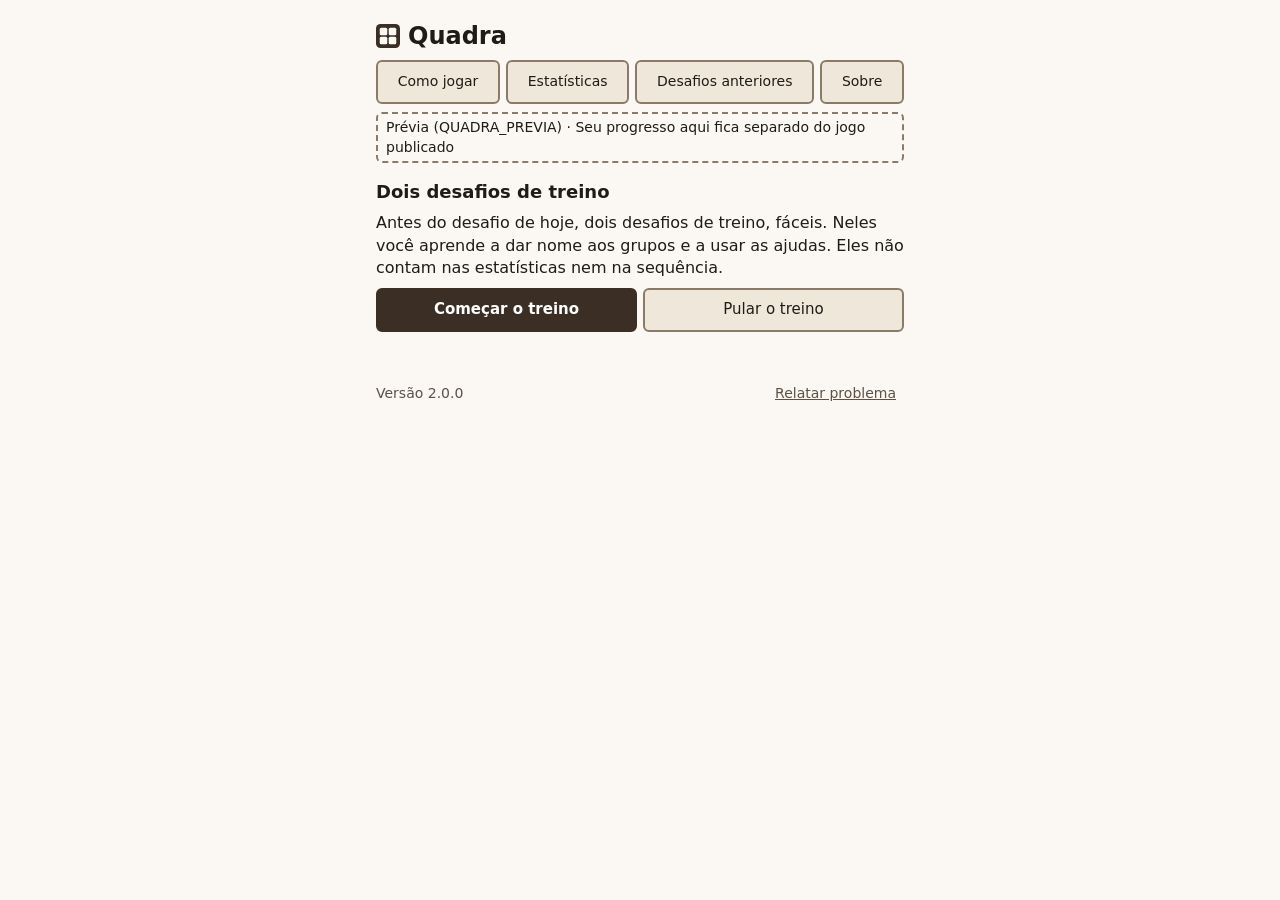
<file: index.html>
<!doctype html>
<html lang="pt-BR">
  <head>
    <meta charset="UTF-8" />
    <meta name="viewport" content="width=device-width, initial-scale=1" />
    <meta
      http-equiv="Content-Security-Policy"
      content="default-src 'self'; script-src 'self'; style-src 'self'; img-src 'self'; connect-src 'self'; worker-src 'self'; manifest-src 'self'; object-src 'none'; base-uri 'none'; form-action 'none'"
    />
    <!-- Favicon provisório próprio (public/favicon.svg): sem ele o navegador pede /favicon.ico e recebe 404. Cabe na CSP (img-src 'self'). -->
    <link rel="icon" type="image/svg+xml" href="./favicon.svg" />
    <!-- PWA: o link do manifesto entra só pelo plugin (nos modos sem plugin daria 404). theme-color e apple-touch-icon valem em todos os modos (public/ é copiado em todos). -->
    <meta name="theme-color" content="#FBF8F3" />
    <link rel="apple-touch-icon" href="./icone-180.png" />
    <title>Quadra</title>
    <meta name="robots" content="noindex, nofollow" />
    <script type="module" crossorigin src="./assets/index-CAggxE16.js"></script>
    <link rel="modulepreload" crossorigin href="./assets/jogo-quadra-k5X6_a67.js">
    <link rel="stylesheet" crossorigin href="./assets/jogo-quadra-B9e-8d2D.css">
  <link rel="manifest" href="./manifest.webmanifest"></head>
  <body>
    <div id="app"></div>
  </body>
</html>
</file>
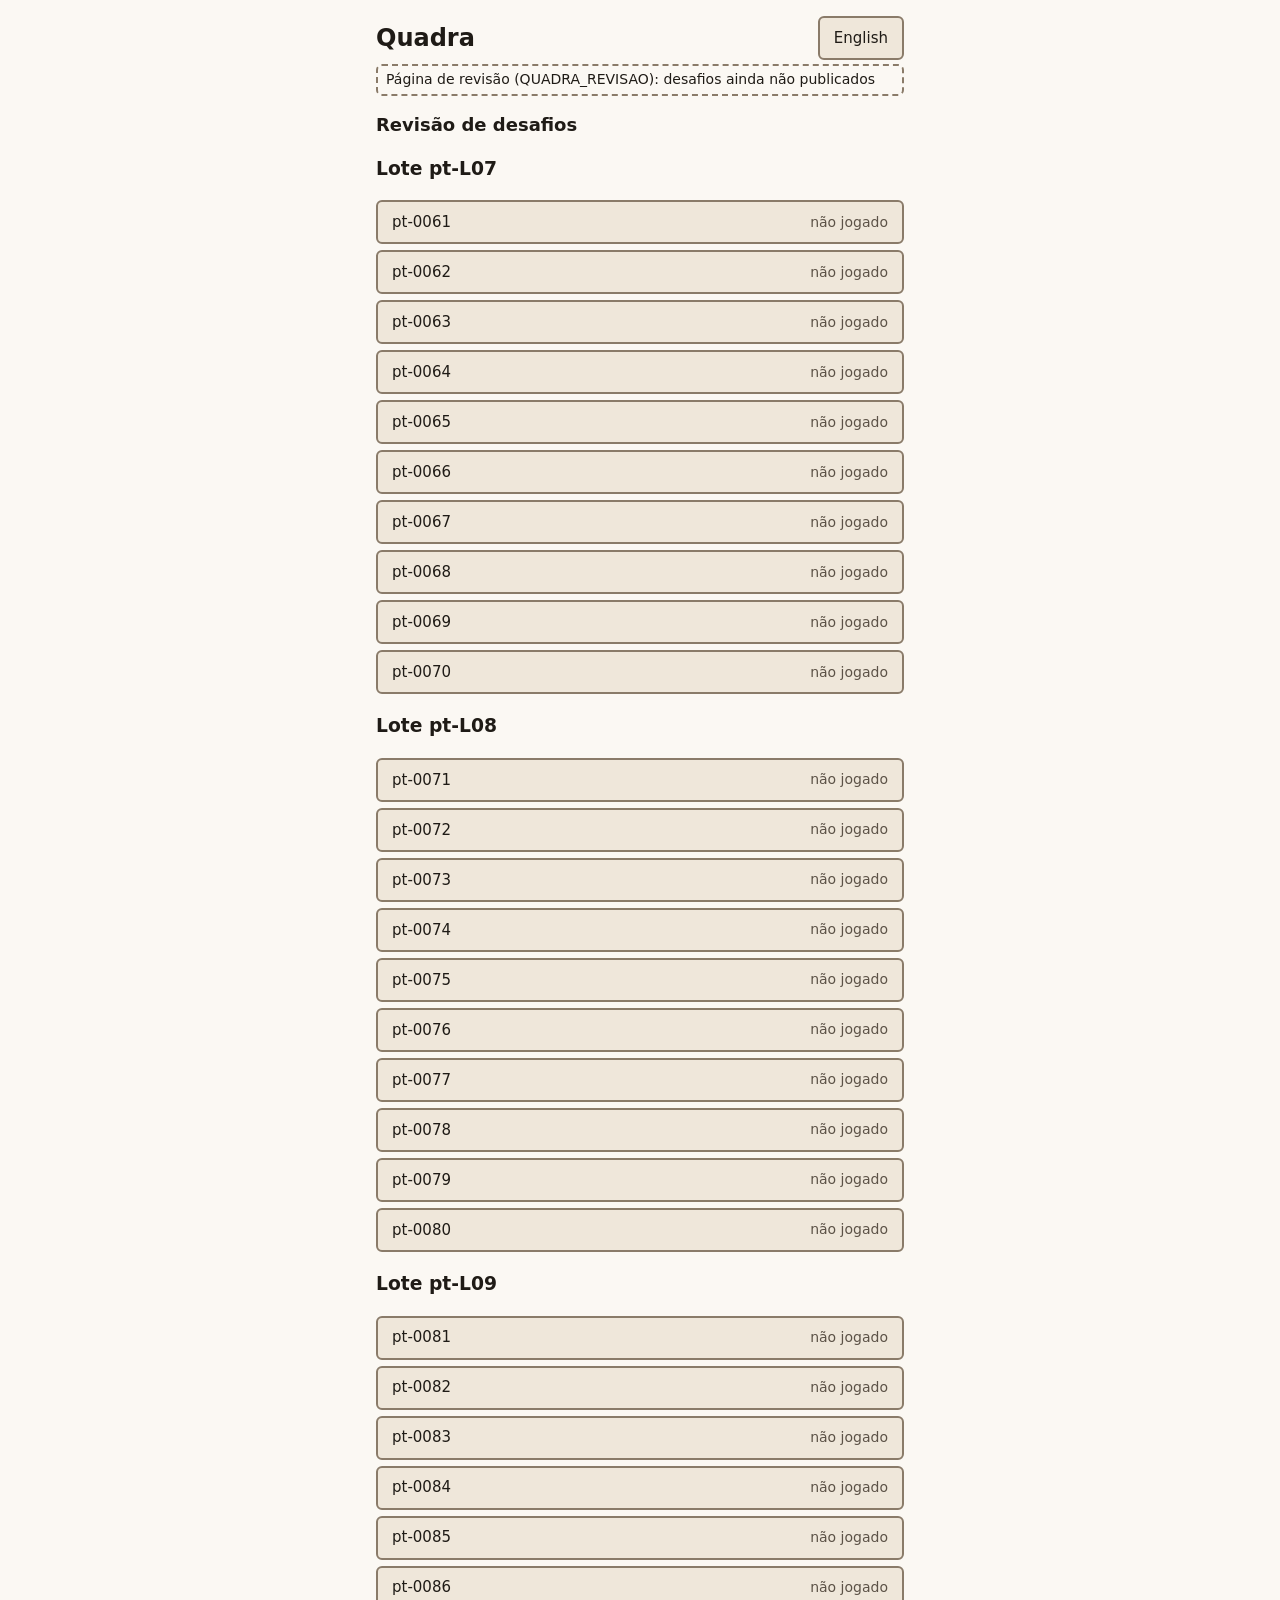
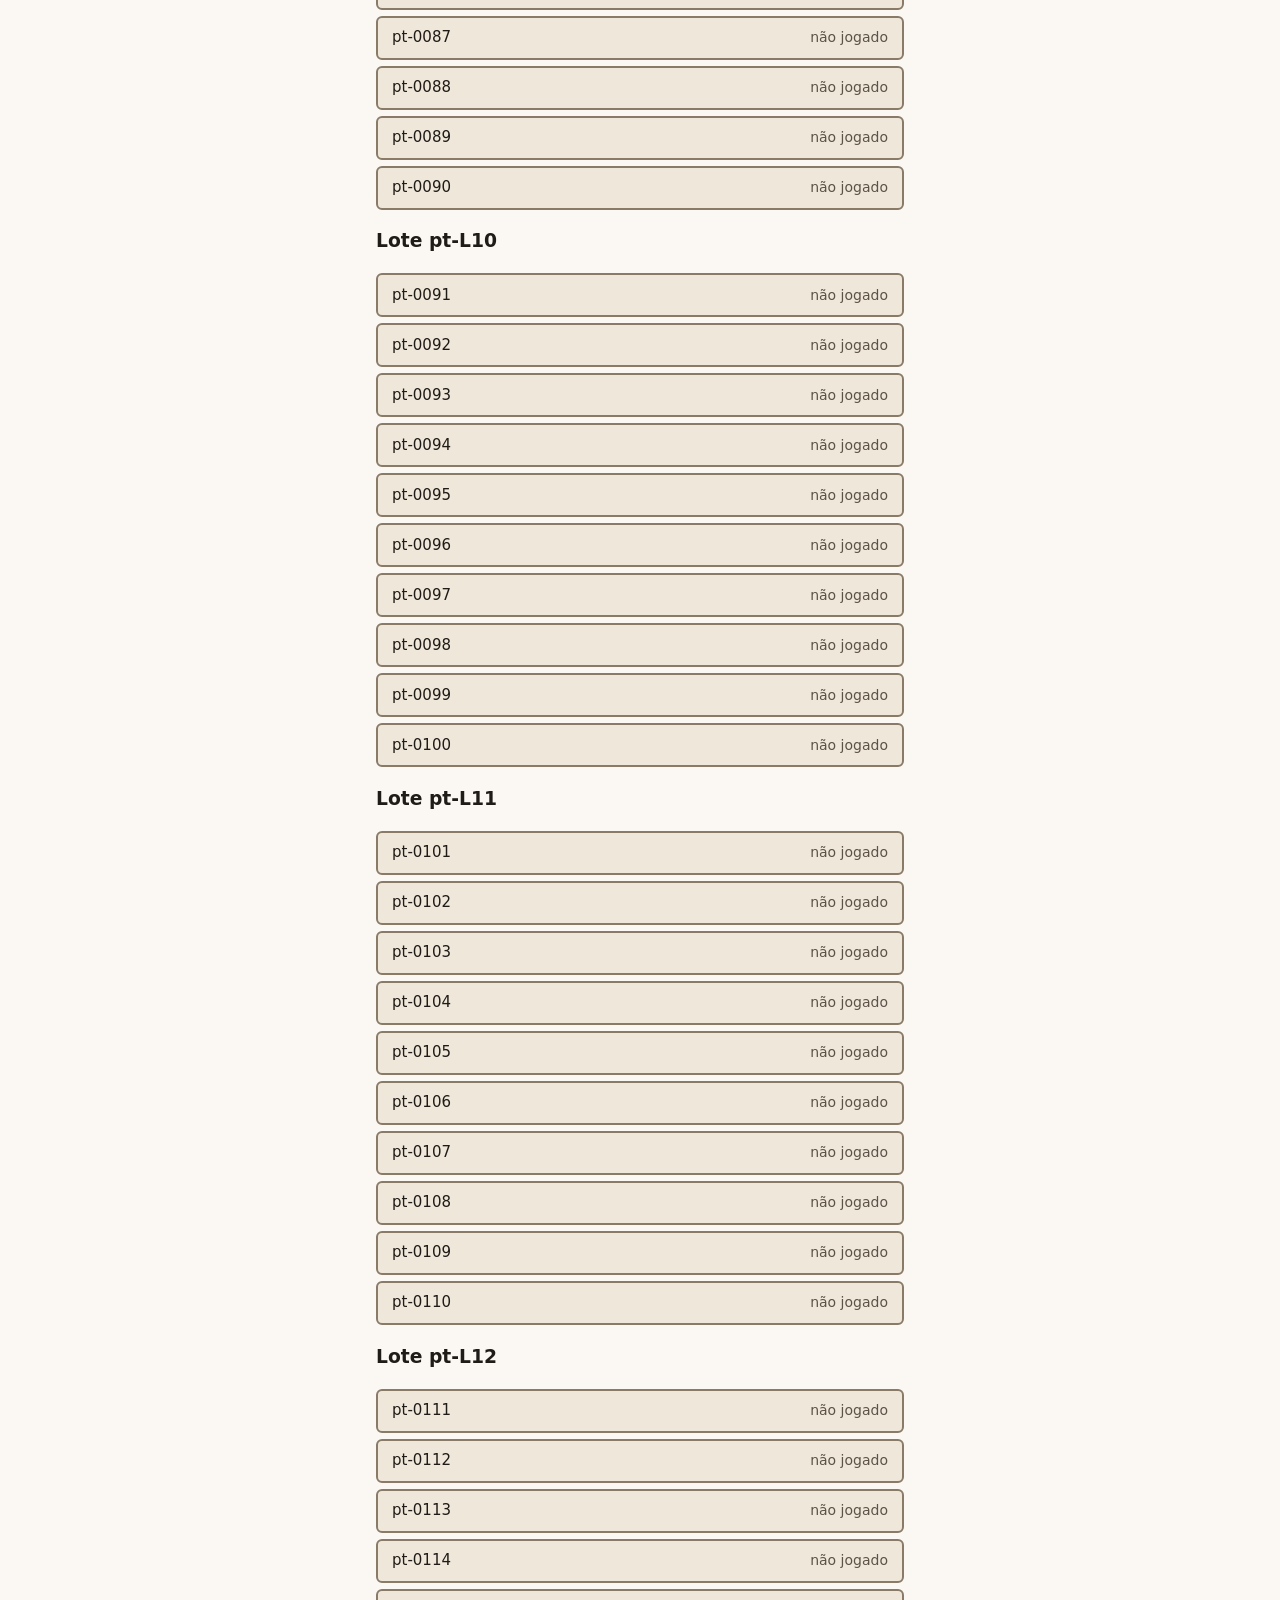
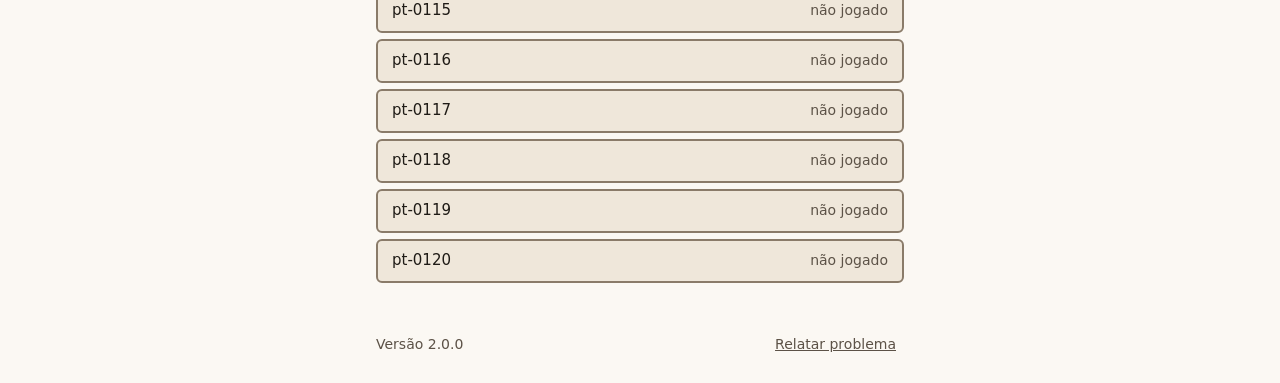
<file: revisao/index.html>
<!doctype html>
<html lang="pt-BR">
  <head>
    <meta charset="UTF-8" />
    <meta name="viewport" content="width=device-width, initial-scale=1" />
    <meta
      http-equiv="Content-Security-Policy"
      content="default-src 'self'; script-src 'self'; style-src 'self'; img-src 'self'; connect-src 'self'; worker-src 'self'; manifest-src 'self'; object-src 'none'; base-uri 'none'; form-action 'none'"
    />
    <!-- Favicon provisório próprio (public/favicon.svg): sem ele o navegador pede /favicon.ico e recebe 404. Cabe na CSP (img-src 'self'). -->
    <link rel="icon" type="image/svg+xml" href="./favicon.svg" />
    <!-- PWA: o link do manifesto entra só pelo plugin (nos modos sem plugin daria 404). theme-color e apple-touch-icon valem em todos os modos (public/ é copiado em todos). -->
    <meta name="theme-color" content="#FBF8F3" />
    <link rel="apple-touch-icon" href="./icone-180.png" />
    <title>Quadra</title>
    <meta name="robots" content="noindex, nofollow" />
    <script type="module" crossorigin src="./assets/index-BSZVmaiH.js"></script>
    <link rel="stylesheet" crossorigin href="./assets/index-eCYO0WMw.css">
  </head>
  <body>
    <div id="app"></div>
  </body>
</html>
</file>
<file: assets/jogo-quadra-B9e-8d2D.css>
:root{--fundo:#fbf8f3;--texto:#1f1b16;--texto-suave:#5c5247;--peca:#efe7da;--peca-borda:#8a7b69;--selecionada:#3b2f25;--sobre-selecionada:#fff;--foco:#b3471d;--nivel-1:#f4b183;--nivel-1-texto:#1a1a1a;--nivel-2:#c0392b;--nivel-2-texto:#fff;--nivel-3:#7a4e2d;--nivel-3-texto:#fff;--nivel-4:#2e2e2e;--nivel-4-texto:#fff}*{box-sizing:border-box}html{--lightningcss-light:initial;--lightningcss-dark: ;color-scheme:light}body{background:var(--fundo);color:var(--texto);margin:0;font:16px/1.4 system-ui,-apple-system,Segoe UI,Roboto,sans-serif}main{max-width:560px;margin:0 auto;padding:8px}h1{margin:0;font-size:24px;line-height:40px}h2{margin:16px 0 8px;font-size:18px}p{margin:8px 0}:focus-visible{outline:3px solid var(--foco);outline-offset:2px}[tabindex="-1"]:focus{outline:none}.cabecalho{flex-wrap:wrap;justify-content:space-between;align-items:center;gap:8px;display:flex}.rotulo-modo{border:2px dashed var(--peca-borda);border-radius:6px;margin:4px 0 8px;padding:4px 8px;font-size:14px}.rodape{color:var(--texto-suave);flex-wrap:wrap;justify-content:space-between;align-items:center;gap:4px 12px;margin-top:8px;font-size:14px;display:flex}.botao-relato{min-width:44px;min-height:44px;color:var(--texto-suave);font:inherit;cursor:pointer;background:0 0;border:0;padding:0 8px;font-size:14px;text-decoration:underline}.botao{border:2px solid var(--peca-borda);background:var(--peca);min-height:44px;color:var(--texto);font:inherit;cursor:pointer;border-radius:6px;padding:8px 14px;font-size:15px}.botao.primario{border-color:var(--selecionada);background:var(--selecionada);color:var(--sobre-selecionada);font-weight:700}.botao[aria-disabled=true]{color:var(--texto-suave);cursor:default;border-style:dashed}.botao.primario[aria-disabled=true]{background:var(--peca)}.lista{gap:6px;margin:0;padding:0;list-style:none;display:grid}.item-lista{text-align:left;justify-content:space-between;align-items:center;gap:8px;width:100%;display:flex}.item-situacao{color:var(--texto-suave);font-size:14px}.dica{margin:4px 0;font-size:15px}.erros{align-items:center;gap:8px;margin:4px 0 8px;display:flex}.marcas-erro{letter-spacing:2px}.grupos:empty{display:none}.grupo{text-align:center;border-radius:6px;flex-direction:column;justify-content:center;align-items:center;min-height:56px;margin-bottom:6px;padding:4px 6px;line-height:1.2;display:flex}.grupo-nivel{gap:6px;font-size:12px;display:flex}.grupo-nome{overflow-wrap:anywhere;font-size:14px}.grupo-palavras{overflow-wrap:anywhere;font-size:12px}.grupo.nivel-1{background:var(--nivel-1);color:var(--nivel-1-texto)}.grupo.nivel-2{background:var(--nivel-2);color:var(--nivel-2-texto)}.grupo.nivel-3{background:var(--nivel-3);color:var(--nivel-3-texto)}.grupo.nivel-4{background:var(--nivel-4);color:var(--nivel-4-texto)}.grade{grid-template-columns:repeat(4,minmax(0,1fr));grid-auto-rows:56px;gap:6px;display:grid}.grade:empty{display:none}.peca{border:2px solid var(--peca-borda);background:var(--peca);min-width:0;color:var(--texto);font:inherit;text-align:center;word-break:keep-all;-webkit-hyphens:manual;hyphens:manual;cursor:pointer;border-radius:6px;justify-content:center;align-items:center;padding:2px;font-weight:700;line-height:1.15;display:flex;overflow:hidden}.peca.selecionada{border-color:var(--selecionada);background:var(--selecionada);color:var(--sobre-selecionada);box-shadow:inset 0 0 0 3px var(--sobre-selecionada)}.tam-15 .peca{font-size:15px}.tam-14 .peca{font-size:14px}.tam-13 .peca{font-size:13px}.tam-12 .peca{font-size:12px}.tam-11 .peca{font-size:11px}.mensagem{min-height:24px;margin:8px 0}.acoes{flex-wrap:wrap;gap:6px;margin:8px 0;display:flex}.acoes .botao{flex:1;padding-left:6px;padding-right:6px}.acoes-fim{flex-wrap:wrap;gap:6px;margin:8px 0;display:flex}.confirmacao{border:2px solid var(--selecionada);border-radius:6px;margin:8px 0;padding:8px}.confirmacao .acoes{margin-bottom:0}.emojis{margin:8px 0;font-size:22px;line-height:1.3}.campo{margin:12px 0 4px;display:block}.texto-livre{border:2px solid var(--peca-borda);background:var(--fundo);width:100%;min-height:88px;color:var(--texto);font:inherit;border-radius:6px;padding:8px;display:block}@media (min-width:600px){main{padding:16px}.grade{grid-auto-rows:72px}}.numero{color:var(--texto-suave);margin:4px 0;font-size:14px}.avisos:empty,.aviso-versao:empty{display:none}.aviso-versao{border:2px solid var(--selecionada);border-radius:6px;margin:4px 0;padding:8px;font-size:14px}.aviso-versao p{margin:0 0 6px}.aviso-versao .acoes{margin:0}.aviso{border:2px solid var(--peca-borda);border-radius:6px;margin:4px 0;padding:6px 8px;font-size:14px}.rotulo-modo[hidden]{display:none}.estatisticas{grid-template-columns:repeat(auto-fit,minmax(72px,1fr));gap:6px;margin:8px 0;display:grid}.estatistica{text-align:center}.estatistica dt{color:var(--texto-suave);overflow-wrap:anywhere;font-size:12px}.estatistica dd{margin:0;font-size:20px;font-weight:700}.contagem{color:var(--texto-suave)}.glossario{margin:8px 0}.glossario h3{margin:8px 0 4px}.glossario-lista{overflow-wrap:anywhere;margin:0;padding-left:20px;font-size:14px}.glossario-lista li{margin:2px 0}.novo-dia{border:2px solid var(--selecionada);border-radius:6px;margin:8px 0;padding:8px}.novo-dia .botao{width:100%}.navegacao{flex-wrap:wrap;gap:6px;margin:4px 0 8px;display:flex}.navegacao .botao{flex:auto;padding:8px;font-size:14px}.dialogo{border:2px solid var(--selecionada);background:var(--fundo);width:calc(100% - 16px);max-width:520px;max-height:calc(100% - 16px);color:var(--texto);border-radius:8px;padding:16px;overflow:auto}.dialogo::backdrop{background:#1f1b1699}.dialogo h2{margin-top:0}.dialogo ol{margin:8px 0;padding-left:24px}.dialogo li{margin:4px 0}.legenda{gap:6px;margin:8px 0;padding:0;list-style:none;display:grid}.legenda .grupo{flex-direction:row;gap:8px;min-height:44px;margin:0;font-size:14px;font-weight:700}.distribuicao{grid-template-columns:repeat(auto-fit,minmax(88px,1fr));gap:6px;margin:8px 0;display:grid}.dialogo .versao{color:var(--texto-suave);font-size:14px}.dialogo .acoes-fim .botao{flex:1}.botao-link{text-align:center;justify-content:center;align-items:center;text-decoration:none;display:inline-flex}.licencas a{align-items:center;min-height:44px;display:inline-flex}.tipos{border:0;margin:8px 0;padding:0}.tipos legend{padding:0;font-weight:700}.opcao{cursor:pointer;align-items:center;gap:8px;min-height:44px;display:flex}.opcao input{width:24px;height:24px;accent-color:var(--selecionada);flex:none;margin:0}.item-anterior{border-bottom:1px solid var(--peca-borda);justify-content:space-between;align-items:center;gap:8px;padding:6px 0;display:flex}.item-textos{overflow-wrap:anywhere;flex-direction:column;min-width:0;display:flex}.item-anterior .botao{flex:none;min-width:64px}.palpite{border:2px solid var(--selecionada);background:var(--fundo);border-radius:6px;margin:8px 0;padding:8px}.palpite-pergunta{margin:0 0 6px;font-size:16px;font-weight:700}.campo-palpite{border:2px solid var(--peca-borda);background:var(--fundo);width:100%;min-height:44px;color:var(--texto);font:inherit;border-radius:6px;padding:8px;font-size:16px;display:block}.palpite-acoes{flex-wrap:wrap;gap:6px;margin-top:6px;display:flex}.palpite-acoes .botao{flex:auto}.palpite-acoes .botao.primario{flex:2 auto}.opcoes-nome{gap:6px;display:grid}.botao.opcao-nome{text-align:center;overflow-wrap:anywhere;white-space:normal;width:100%}.botao.palpite-pular{margin-top:12px;display:block}.grupo-nome:has(.grupo-etiqueta){flex-wrap:wrap;justify-content:center;gap:6px;display:flex}.grupo-pontos,.grupo-etiqueta{border:1px solid var(--selecionada);background:var(--fundo);color:var(--texto);border-radius:6px;padding:0 6px;font-size:12px;font-weight:700}.pontos-nome{font-weight:700}.so-leitor{clip:rect(0 0 0 0);white-space:nowrap;border:0;width:1px;height:1px;margin:-1px;padding:0;position:absolute;overflow:hidden}.grade[hidden],.acoes[hidden],.palpite[hidden]{display:none}.erros{flex-wrap:wrap}.botao-ajuda{margin-left:auto;padding:8px 12px}.botao-ajuda.escondido{visibility:hidden}.dialogo .item-titulo{font-weight:700}.confirmacao-titulo{margin:0 0 6px;font-size:16px}.grade.escolhendo{outline:2px dashed var(--selecionada);outline-offset:6px}.peca:has(.peca-ajuda){flex-direction:column;justify-content:flex-start;padding-top:0}.peca-ajuda{background:var(--selecionada);color:var(--sobre-selecionada);border-radius:4px 4px 0 0;flex-wrap:wrap;justify-content:center;align-self:stretch;column-gap:3px;margin:0 -2px 2px;padding:0 2px;font-size:11px;font-weight:700;line-height:14px;display:flex}.peca.selecionada .peca-ajuda{background:var(--fundo);color:var(--texto)}.peca:has(.peca-ajuda) .peca-texto{margin-block:auto}.dialogo .item-anterior>.item-situacao{white-space:nowrap;text-align:center;flex-shrink:0;min-width:64px}.nota-estatistica{color:var(--texto-suave);margin:4px 0 8px;font-size:14px}.treino-cabeca{border-bottom:1px solid var(--peca-borda);flex-wrap:wrap;justify-content:space-between;align-items:center;gap:8px;margin:4px 0;padding:6px 0;display:flex}.treino-cabeca p{margin:0}.treino-textos{flex:10em;min-width:0}.treino-cabeca .botao{flex:none}.treino-nota{color:var(--texto-suave);font-size:14px}.treino-dica p{margin:0 0 6px;font-size:15px}.treino-concluido{border:2px solid var(--selecionada);border-radius:6px;margin:8px 0;padding:8px}.treino-concluido .botao{width:100%}.dialogo:has(>.recomeco) .acoes-fim .botao:last-child{border-color:var(--peca-borda);background:var(--peca);color:var(--texto);flex-basis:100%;font-weight:400}.dialogo:has(>.como-jogar) .acoes-fim .botao{flex-basis:100%}@media (min-width:600px){.opcoes-nome{grid-template-columns:1fr 1fr}}.titulo-jogo{align-items:center;gap:8px;display:flex}.marca-jogo{flex:none;width:24px;height:24px}.palpite-pecas{flex-wrap:wrap;gap:6px;margin:0 0 6px;padding:0;list-style:none;display:flex}.palpite-peca{border:2px solid var(--selecionada);background:var(--selecionada);min-width:0;max-width:100%;min-height:28px;color:var(--sobre-selecionada);box-shadow:inset 0 0 0 2px var(--sobre-selecionada);text-align:center;overflow-wrap:anywhere;cursor:default;border-radius:6px;flex:0 auto;justify-content:center;align-items:center;padding:2px 6px;font-size:14px;font-weight:700;line-height:1.15;display:flex}.palpite-escrito{-webkit-line-clamp:2;color:var(--texto-suave);overflow-wrap:anywhere;-webkit-box-orient:vertical;margin:0 0 6px;font-size:14px;display:-webkit-box;overflow:hidden}.palpite-escrito-texto{color:var(--texto);font-weight:700}
</file>
<file: revisao/assets/index-eCYO0WMw.css>
:root{--fundo:#fbf8f3;--texto:#1f1b16;--texto-suave:#5c5247;--peca:#efe7da;--peca-borda:#8a7b69;--selecionada:#3b2f25;--sobre-selecionada:#fff;--foco:#b3471d;--nivel-1:#f4b183;--nivel-1-texto:#1a1a1a;--nivel-2:#c0392b;--nivel-2-texto:#fff;--nivel-3:#7a4e2d;--nivel-3-texto:#fff;--nivel-4:#2e2e2e;--nivel-4-texto:#fff}*{box-sizing:border-box}html{--lightningcss-light:initial;--lightningcss-dark: ;color-scheme:light}body{background:var(--fundo);color:var(--texto);margin:0;font:16px/1.4 system-ui,-apple-system,Segoe UI,Roboto,sans-serif}main{max-width:560px;margin:0 auto;padding:8px}h1{margin:0;font-size:24px;line-height:40px}h2{margin:16px 0 8px;font-size:18px}p{margin:8px 0}:focus-visible{outline:3px solid var(--foco);outline-offset:2px}[tabindex="-1"]:focus{outline:none}.cabecalho{flex-wrap:wrap;justify-content:space-between;align-items:center;gap:8px;display:flex}.rotulo-modo{border:2px dashed var(--peca-borda);border-radius:6px;margin:4px 0 8px;padding:4px 8px;font-size:14px}.rodape{color:var(--texto-suave);flex-wrap:wrap;justify-content:space-between;align-items:center;gap:4px 12px;margin-top:8px;font-size:14px;display:flex}.botao-relato{min-width:44px;min-height:44px;color:var(--texto-suave);font:inherit;cursor:pointer;background:0 0;border:0;padding:0 8px;font-size:14px;text-decoration:underline}.botao{border:2px solid var(--peca-borda);background:var(--peca);min-height:44px;color:var(--texto);font:inherit;cursor:pointer;border-radius:6px;padding:8px 14px;font-size:15px}.botao.primario{border-color:var(--selecionada);background:var(--selecionada);color:var(--sobre-selecionada);font-weight:700}.botao[aria-disabled=true]{color:var(--texto-suave);cursor:default;border-style:dashed}.botao.primario[aria-disabled=true]{background:var(--peca)}.lista{gap:6px;margin:0;padding:0;list-style:none;display:grid}.item-lista{text-align:left;justify-content:space-between;align-items:center;gap:8px;width:100%;display:flex}.item-situacao{color:var(--texto-suave);font-size:14px}.dica{margin:4px 0;font-size:15px}.erros{align-items:center;gap:8px;margin:4px 0 8px;display:flex}.marcas-erro{letter-spacing:2px}.grupos:empty{display:none}.grupo{text-align:center;border-radius:6px;flex-direction:column;justify-content:center;align-items:center;min-height:56px;margin-bottom:6px;padding:4px 6px;line-height:1.2;display:flex}.grupo-nivel{gap:6px;font-size:12px;display:flex}.grupo-nome{overflow-wrap:anywhere;font-size:14px}.grupo-palavras{overflow-wrap:anywhere;font-size:12px}.grupo.nivel-1{background:var(--nivel-1);color:var(--nivel-1-texto)}.grupo.nivel-2{background:var(--nivel-2);color:var(--nivel-2-texto)}.grupo.nivel-3{background:var(--nivel-3);color:var(--nivel-3-texto)}.grupo.nivel-4{background:var(--nivel-4);color:var(--nivel-4-texto)}.grade{grid-template-columns:repeat(4,minmax(0,1fr));grid-auto-rows:56px;gap:6px;display:grid}.grade:empty{display:none}.peca{border:2px solid var(--peca-borda);background:var(--peca);min-width:0;color:var(--texto);font:inherit;text-align:center;word-break:keep-all;-webkit-hyphens:manual;hyphens:manual;cursor:pointer;border-radius:6px;justify-content:center;align-items:center;padding:2px;font-weight:700;line-height:1.15;display:flex;overflow:hidden}.peca.selecionada{border-color:var(--selecionada);background:var(--selecionada);color:var(--sobre-selecionada);box-shadow:inset 0 0 0 3px var(--sobre-selecionada)}.tam-15 .peca{font-size:15px}.tam-14 .peca{font-size:14px}.tam-13 .peca{font-size:13px}.tam-12 .peca{font-size:12px}.tam-11 .peca{font-size:11px}.mensagem{min-height:24px;margin:8px 0}.acoes{flex-wrap:wrap;gap:6px;margin:8px 0;display:flex}.acoes .botao{flex:1;padding-left:6px;padding-right:6px}.acoes-fim{flex-wrap:wrap;gap:6px;margin:8px 0;display:flex}.confirmacao{border:2px solid var(--selecionada);border-radius:6px;margin:8px 0;padding:8px}.confirmacao .acoes{margin-bottom:0}.emojis{margin:8px 0;font-size:22px;line-height:1.3}.campo{margin:12px 0 4px;display:block}.texto-livre{border:2px solid var(--peca-borda);background:var(--fundo);width:100%;min-height:88px;color:var(--texto);font:inherit;border-radius:6px;padding:8px;display:block}@media (min-width:600px){main{padding:16px}.grade{grid-auto-rows:72px}}.numero{color:var(--texto-suave);margin:4px 0;font-size:14px}.avisos:empty,.aviso-versao:empty{display:none}.aviso-versao{border:2px solid var(--selecionada);border-radius:6px;margin:4px 0;padding:8px;font-size:14px}.aviso-versao p{margin:0 0 6px}.aviso-versao .acoes{margin:0}.aviso{border:2px solid var(--peca-borda);border-radius:6px;margin:4px 0;padding:6px 8px;font-size:14px}.rotulo-modo[hidden]{display:none}.estatisticas{grid-template-columns:repeat(auto-fit,minmax(72px,1fr));gap:6px;margin:8px 0;display:grid}.estatistica{text-align:center}.estatistica dt{color:var(--texto-suave);overflow-wrap:anywhere;font-size:12px}.estatistica dd{margin:0;font-size:20px;font-weight:700}.contagem{color:var(--texto-suave)}.glossario{margin:8px 0}.glossario h3{margin:8px 0 4px}.glossario-lista{overflow-wrap:anywhere;margin:0;padding-left:20px;font-size:14px}.glossario-lista li{margin:2px 0}.novo-dia{border:2px solid var(--selecionada);border-radius:6px;margin:8px 0;padding:8px}.novo-dia .botao{width:100%}.navegacao{flex-wrap:wrap;gap:6px;margin:4px 0 8px;display:flex}.navegacao .botao{flex:auto;padding:8px;font-size:14px}.dialogo{border:2px solid var(--selecionada);background:var(--fundo);width:calc(100% - 16px);max-width:520px;max-height:calc(100% - 16px);color:var(--texto);border-radius:8px;padding:16px;overflow:auto}.dialogo::backdrop{background:#1f1b1699}.dialogo h2{margin-top:0}.dialogo ol{margin:8px 0;padding-left:24px}.dialogo li{margin:4px 0}.legenda{gap:6px;margin:8px 0;padding:0;list-style:none;display:grid}.legenda .grupo{flex-direction:row;gap:8px;min-height:44px;margin:0;font-size:14px;font-weight:700}.distribuicao{grid-template-columns:repeat(auto-fit,minmax(88px,1fr));gap:6px;margin:8px 0;display:grid}.dialogo .versao{color:var(--texto-suave);font-size:14px}.dialogo .acoes-fim .botao{flex:1}.botao-link{text-align:center;justify-content:center;align-items:center;text-decoration:none;display:inline-flex}.licencas a{align-items:center;min-height:44px;display:inline-flex}.tipos{border:0;margin:8px 0;padding:0}.tipos legend{padding:0;font-weight:700}.opcao{cursor:pointer;align-items:center;gap:8px;min-height:44px;display:flex}.opcao input{width:24px;height:24px;accent-color:var(--selecionada);flex:none;margin:0}.item-anterior{border-bottom:1px solid var(--peca-borda);justify-content:space-between;align-items:center;gap:8px;padding:6px 0;display:flex}.item-textos{overflow-wrap:anywhere;flex-direction:column;min-width:0;display:flex}.item-anterior .botao{flex:none;min-width:64px}.palpite{border:2px solid var(--selecionada);background:var(--fundo);border-radius:6px;margin:8px 0;padding:8px}.palpite-pergunta{margin:0 0 6px;font-size:16px;font-weight:700}.campo-palpite{border:2px solid var(--peca-borda);background:var(--fundo);width:100%;min-height:44px;color:var(--texto);font:inherit;border-radius:6px;padding:8px;font-size:16px;display:block}.palpite-acoes{flex-wrap:wrap;gap:6px;margin-top:6px;display:flex}.palpite-acoes .botao{flex:auto}.palpite-acoes .botao.primario{flex:2 auto}.opcoes-nome{gap:6px;display:grid}.botao.opcao-nome{text-align:center;overflow-wrap:anywhere;white-space:normal;width:100%}.botao.palpite-pular{margin-top:12px;display:block}.grupo-nome:has(.grupo-etiqueta){flex-wrap:wrap;justify-content:center;gap:6px;display:flex}.grupo-pontos,.grupo-etiqueta{border:1px solid var(--selecionada);background:var(--fundo);color:var(--texto);border-radius:6px;padding:0 6px;font-size:12px;font-weight:700}.pontos-nome{font-weight:700}.so-leitor{clip:rect(0 0 0 0);white-space:nowrap;border:0;width:1px;height:1px;margin:-1px;padding:0;position:absolute;overflow:hidden}.grade[hidden],.acoes[hidden],.palpite[hidden]{display:none}.erros{flex-wrap:wrap}.botao-ajuda{margin-left:auto;padding:8px 12px}.botao-ajuda.escondido{visibility:hidden}.dialogo .item-titulo{font-weight:700}.confirmacao-titulo{margin:0 0 6px;font-size:16px}.grade.escolhendo{outline:2px dashed var(--selecionada);outline-offset:6px}.peca:has(.peca-ajuda){flex-direction:column;justify-content:flex-start;padding-top:0}.peca-ajuda{background:var(--selecionada);color:var(--sobre-selecionada);border-radius:4px 4px 0 0;flex-wrap:wrap;justify-content:center;align-self:stretch;column-gap:3px;margin:0 -2px 2px;padding:0 2px;font-size:11px;font-weight:700;line-height:14px;display:flex}.peca.selecionada .peca-ajuda{background:var(--fundo);color:var(--texto)}.peca:has(.peca-ajuda) .peca-texto{margin-block:auto}.dialogo .item-anterior>.item-situacao{white-space:nowrap;text-align:center;flex-shrink:0;min-width:64px}.nota-estatistica{color:var(--texto-suave);margin:4px 0 8px;font-size:14px}.treino-cabeca{border-bottom:1px solid var(--peca-borda);flex-wrap:wrap;justify-content:space-between;align-items:center;gap:8px;margin:4px 0;padding:6px 0;display:flex}.treino-cabeca p{margin:0}.treino-textos{flex:10em;min-width:0}.treino-cabeca .botao{flex:none}.treino-nota{color:var(--texto-suave);font-size:14px}.treino-dica p{margin:0 0 6px;font-size:15px}.treino-concluido{border:2px solid var(--selecionada);border-radius:6px;margin:8px 0;padding:8px}.treino-concluido .botao{width:100%}.treino-linha{gap:8px;margin:8px 0 16px;display:flex}.treino-linha .botao{border:3px solid var(--selecionada);background:var(--fundo);min-width:0;min-height:56px;color:var(--texto);white-space:nowrap;box-shadow:0 3px 0 var(--selecionada);border-radius:28px;flex:1 1 0;justify-content:center;align-items:center;gap:6px;padding:8px;font-size:16px;font-weight:700;display:flex}.dialogo:has(>.recomeco) .acoes-fim .botao:last-child{border-color:var(--peca-borda);background:var(--peca);color:var(--texto);flex-basis:100%;font-weight:400}.dialogo:has(>.como-jogar) .acoes-fim .botao{flex-basis:100%}@media (min-width:600px){.opcoes-nome{grid-template-columns:1fr 1fr}}.titulo-jogo{align-items:center;gap:8px;display:flex}.marca-jogo{flex:none;width:24px;height:24px}.palpite-pecas{grid-template-columns:repeat(2,minmax(0,1fr));gap:6px;margin:0 0 6px;padding:0;list-style:none;display:grid}@media (min-width:600px){.palpite-pecas{grid-template-columns:repeat(4,minmax(0,1fr))}}.palpite-peca{border:2px solid var(--selecionada);background:var(--selecionada);min-width:0;min-height:40px;color:var(--sobre-selecionada);box-shadow:inset 0 0 0 2px var(--sobre-selecionada);text-align:center;overflow-wrap:anywhere;cursor:default;border-radius:6px;justify-content:center;align-items:center;padding:2px 6px;font-size:16px;font-weight:700;line-height:1.15;display:flex}.palpite-escrito{-webkit-line-clamp:2;color:var(--texto-suave);overflow-wrap:anywhere;-webkit-box-orient:vertical;margin:0 0 6px;font-size:14px;display:-webkit-box;overflow:hidden}.palpite-escrito-texto{color:var(--texto);font-weight:700}
</file>
